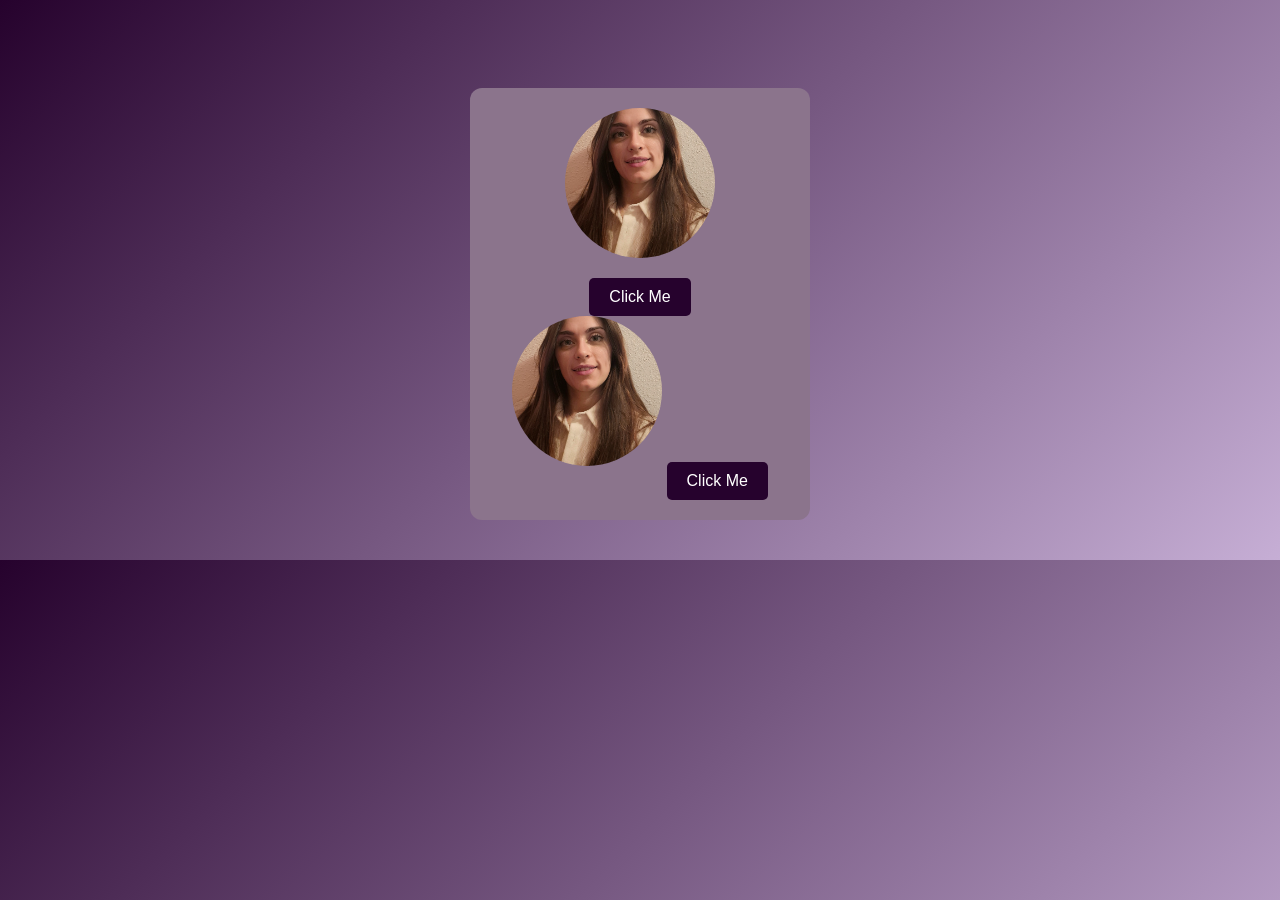
<file: 20260506/index.html>
<!DOCTYPE html>
<html lang="en">
<head>

    <meta charset="UTF-8">
    <meta name="viewport" content="width=device-width, initial-scale=1.0">
    <title>producto</title>

    <link rel="stylesheet" href="style.css">

</head>

<body>

<div class="box">
    <img src="FOTO AROA.jpg" alt="foto de Aroa">
         <button>Click Me</button>

    <div class="bo">  
        <img src="FOTO AROA.jpg" alt="foto de Aroa">
             <button>Click Me</button>
        <div
        
    </div>
</div>


</body>
</html>
</file>
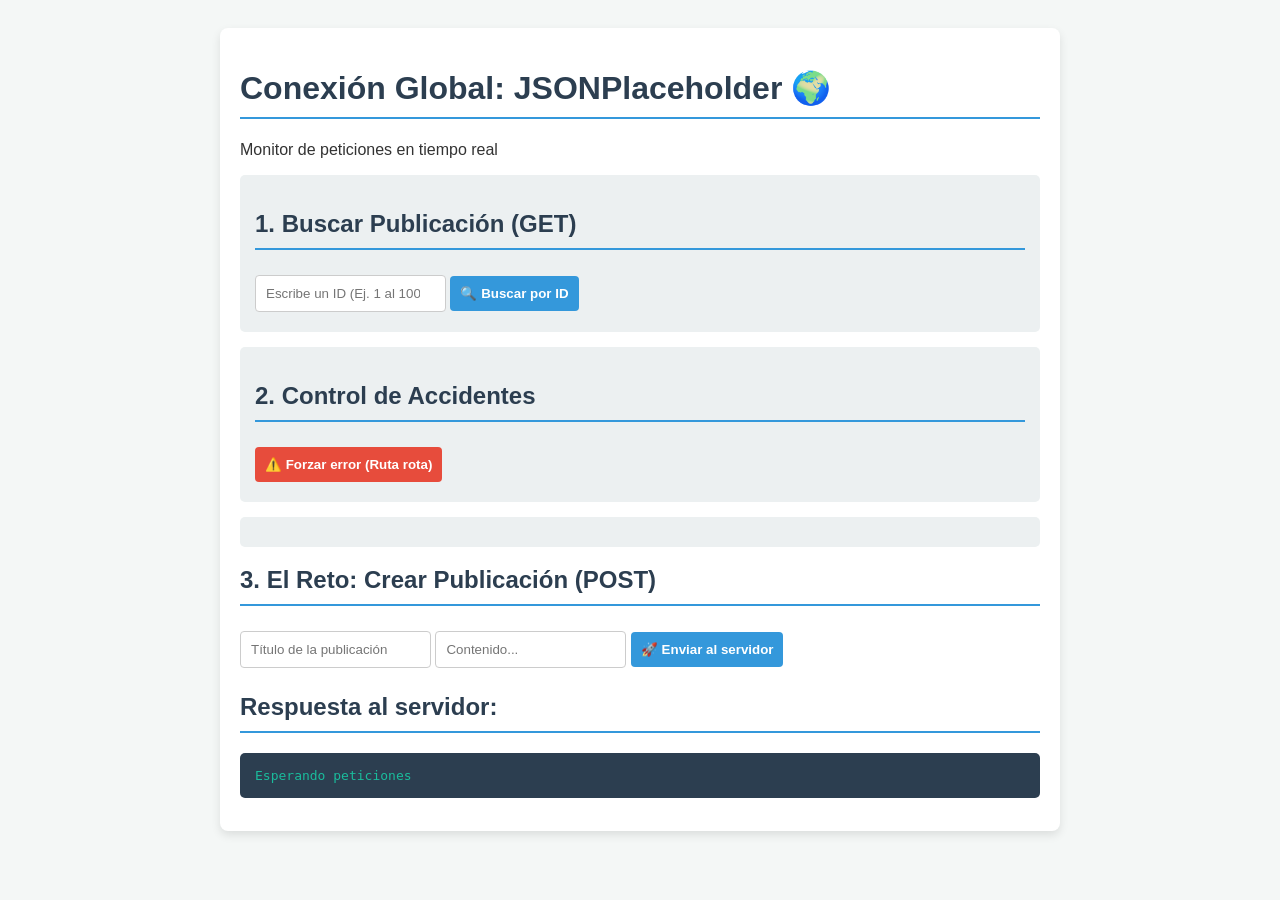
<file: 20260526-FETCH-JSONPLACEHOLDER/index.html>
<!DOCTYPE html>
<html lang="en">
<head>
    <meta charset="UTF-8">
    <meta name="viewport" content="width=device-width, initial-scale=1.0">
    <title>Dashboard Fetch API</title>
    <link rel="stylesheet" href="style.css">
    <script type="module" src="app.js" defer></script>
</head>
<body>
    <div class="container">
<h1>Conexión Global: JSONPlaceholder 🌍</h1>
<p>Monitor de peticiones en tiempo real</p>
<div class="card">
    <h2>1. Buscar Publicación (GET)</h2>
    <input type="number" id="inputId" placeholder="Escribe un ID (Ej. 1 al 100)">
    <button id="btnBuscar"> 🔍 Buscar por ID</button>
</div>

<div class="card">
    <h2>2. Control de Accidentes</h2>
    <button id="bntError" class="btn-peligro">⚠️ Forzar error (Ruta rota)</button>
</div>


<div class="card"></div>
<h2>3. El Reto: Crear Publicación (POST)</h2>
<form id="formCrear">
<input type="text" id="inputTítulo" placeholder="Título de la publicación" required>
<input type="text" id="inputCuerpo" placeholder="Contenido..." required>
<button type="submit">🚀 Enviar al servidor</button>

</form>

<div>
    <h2>Respuesta al servidor:</h2>
    <pre id="pantallaResultados">Esperando peticiones</pre>
</div>

</body>

</html>
</file>
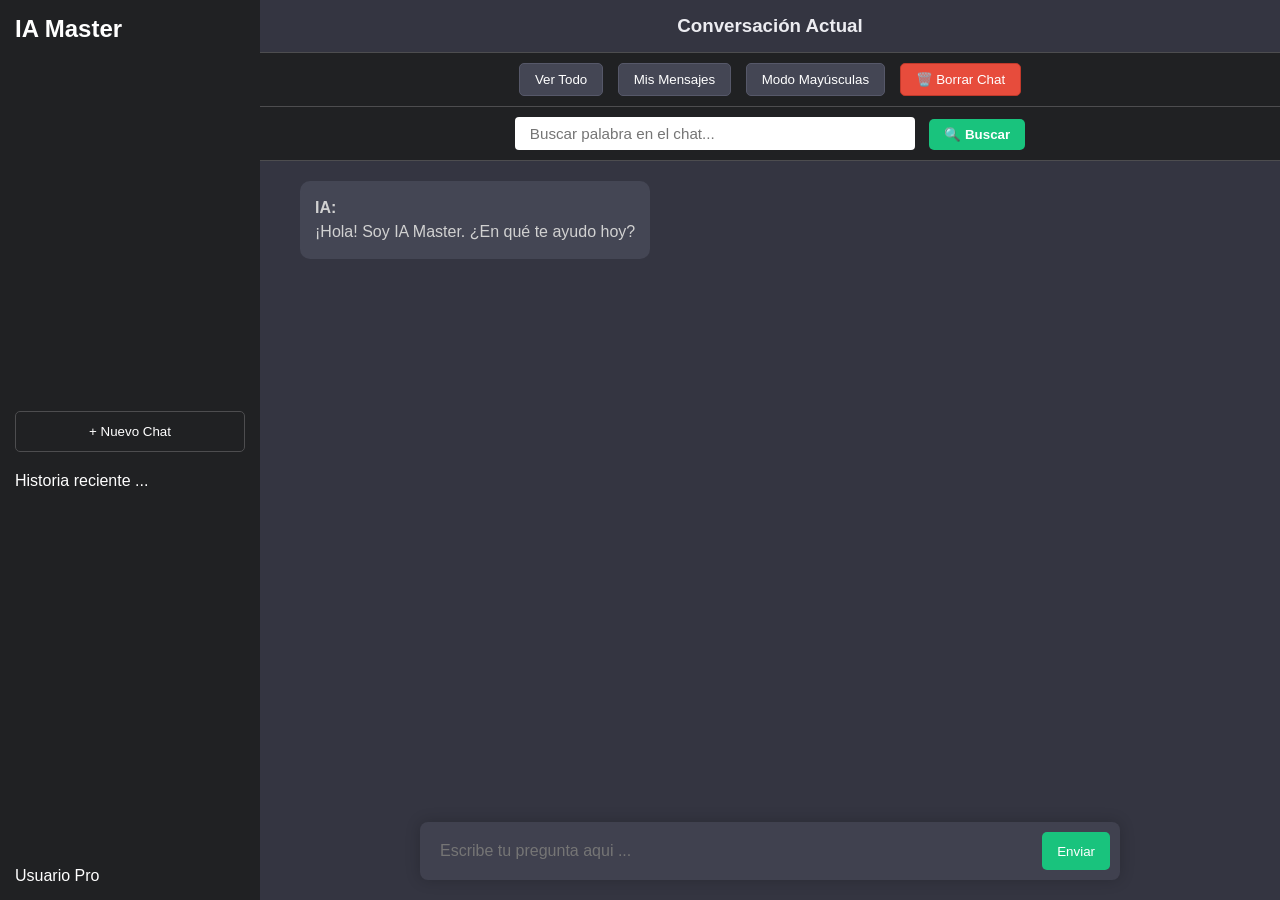
<file: saasia/index.html>
<!doctype html>
<html lang="es">
    
  <head>
    <meta charset="UTF-8" />
    <meta name="viewport" content="width=device-width, initial-scale=1.0" />
    <title>Mi IA SaaS - Panel de Control</title>
    <link rel="stylesheet" href="style.css" />
    <!-- Relacionamos con el fichero app.js DEFER para que cargue junto al html -->
    <script src="app.js" defer></script>

  </head>

  <body>
    <div class="app-container">
        <aside class="sidebar">
            <div class="logo-area">
                <h2>IA Master</h2>
            </div>
            <nav class="menu-lateral">
                <button>+ Nuevo Chat</button>
                <div class="historial">
                    <p>Historia reciente ...</p>
                    <ul>
                        <li>¿Cómo hacer dieta?</li>
                        <li>Receta de pizza</li>
                    </ul>
                </div>
            </nav>
            <div class="perfil">
                <span>Usuario Pro</span>
            </div>
        </aside>

        <main class="chat-area">
            
            <header class="chat-header">
                <h3>Conversación Actual</h3>
            </header>

            <!-- AGREGAR BOTONES  -->
            <div class="controles-filtros">
                <button onclick="mostrarTodo()"> Ver Todo</button>
                <button onclick="verMisMensajes()">Mis Mensajes</button>
                <button onclick="modoGritar()">Modo Mayúsculas</button>
                <button onclick="borrarChat()" class="btn-peligro">🗑️ Borrar Chat</button>
            </div>
            <div class="buscador-container">
                <input type="text" id="input-buscador" placeholder="Buscar palabra en el chat...">
                <button onclick="buscarMensaje()">🔍 Buscar</button>
            </div>
            <!-- Eliminar el mensaje Hola ..... y el id="caja-mensajes" -->
            <section class="mensajes-container" id="caja-mensajes"></section>

            <footer class="input-area">
                <!-- Evento Form señade la función enviarPrompt -->
                <form class="chat-form" onsubmit="enviarPrompt(event)">
                
                <!-- for="mensaje-input" // sr-only = Solo para lectores de pantalla -->
                
                <label for="mensaje-input" class="sr-only">Mensaje</label>
                
                
                <!-- Añadir ID -->
                    <input 
                        type="text" 
                        id="mensaje-input" 
                        placeholder="Escribe tu pregunta aqui ..."
                        autocomplete="off" >
                <!-- Añadir tipo submit -->
                    <button type="submit">Enviar</button>
                </form>
            </footer>
        </main>
    </div>
  </body>
</html>
</file>
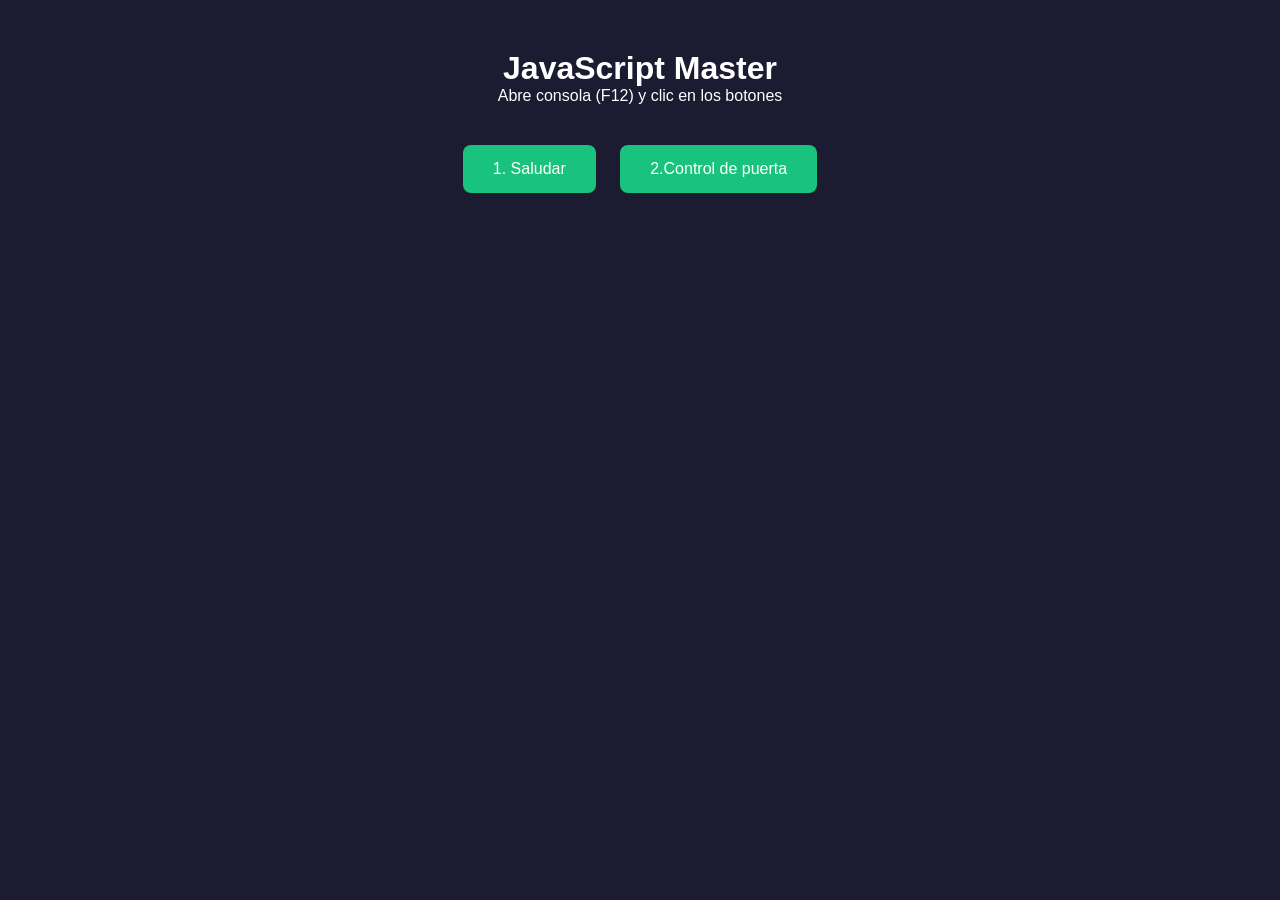
<file: 20260504/01-EJERCICIO/index.html>
<!DOCTYPE html>
<html lang="en">
<head>
    <meta charset="UTF-8">
    <meta name="viewport" content="width=device-width, initial-scale=1.0">
    <title>Document</title>
    <link rel="stylesheet" href="style.css">

</head>
<body>
    <h1>JavaScript Master</h1>
    <p>Abre consola (F12) y clic en los botones</p>

    <div class="botones-container">
        <button onclick="Saludar()">1. Saludar</button>
        <button onclick="verificarAcceso()"> 2.Control de puerta</button>
</div>

<script src="script.js"></script>
</body>
</html>
</file>
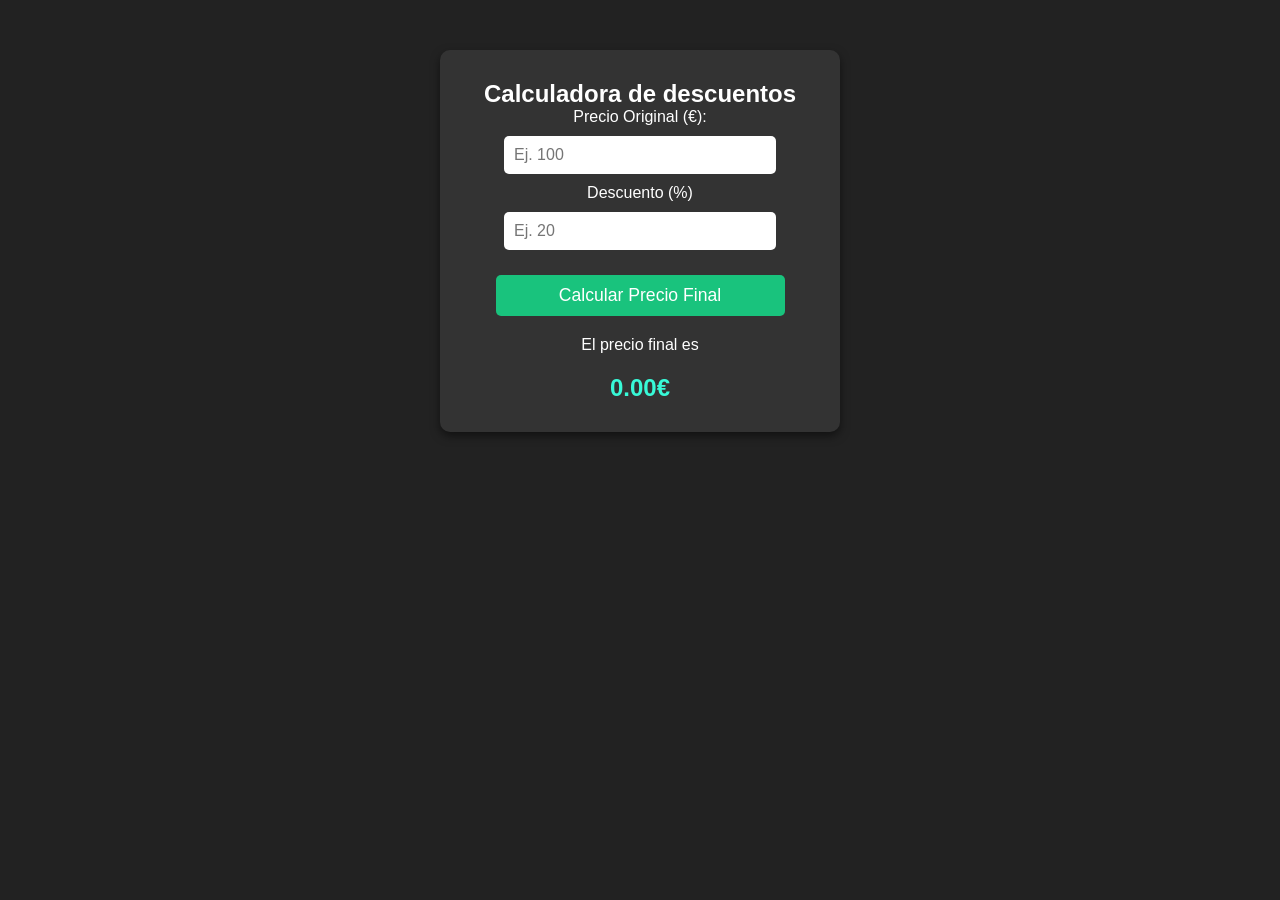
<file: 20260505/01-Ejercicio/index.html>
<!doctype html>
<html lang="en">
  <head>
    <meta charset="UTF-8" />
    <meta name="viewport" content="width=device-width, initial-scale=1.0" />
    <title>Calculadora de descuetnos</title>
    <!-- 1. Conexión con el diseño css -->
    <link rel="stylesheet" href="style.css" />
    <!--2.Conexion con el cerebro JS usando DEFER -->
    <script src="script.js" defer></script>
  </head>
  <body>
    <div class="card">
      <h2>Calculadora de descuentos</h2> 
       <label>Precio Original (€):</label>  
       <input type="number" id="precio" placeholder="Ej. 100">
       <br />
      
      <label>Descuento (%)</label>
      <input type="number" id="descuento" placeholder="Ej. 20">
      <br />
      <!-- El evento onclick llama a nuestra funcion en JS -->
      <button onclick="CalcularPrecioFinal()">Calcular Precio Final</button>
      <br>
      <p class="precio"> El precio final es</p>
      <p class="resultado" id="texto-resultado">0.00€</p>
    </div>
  </body>
</html>
</file>
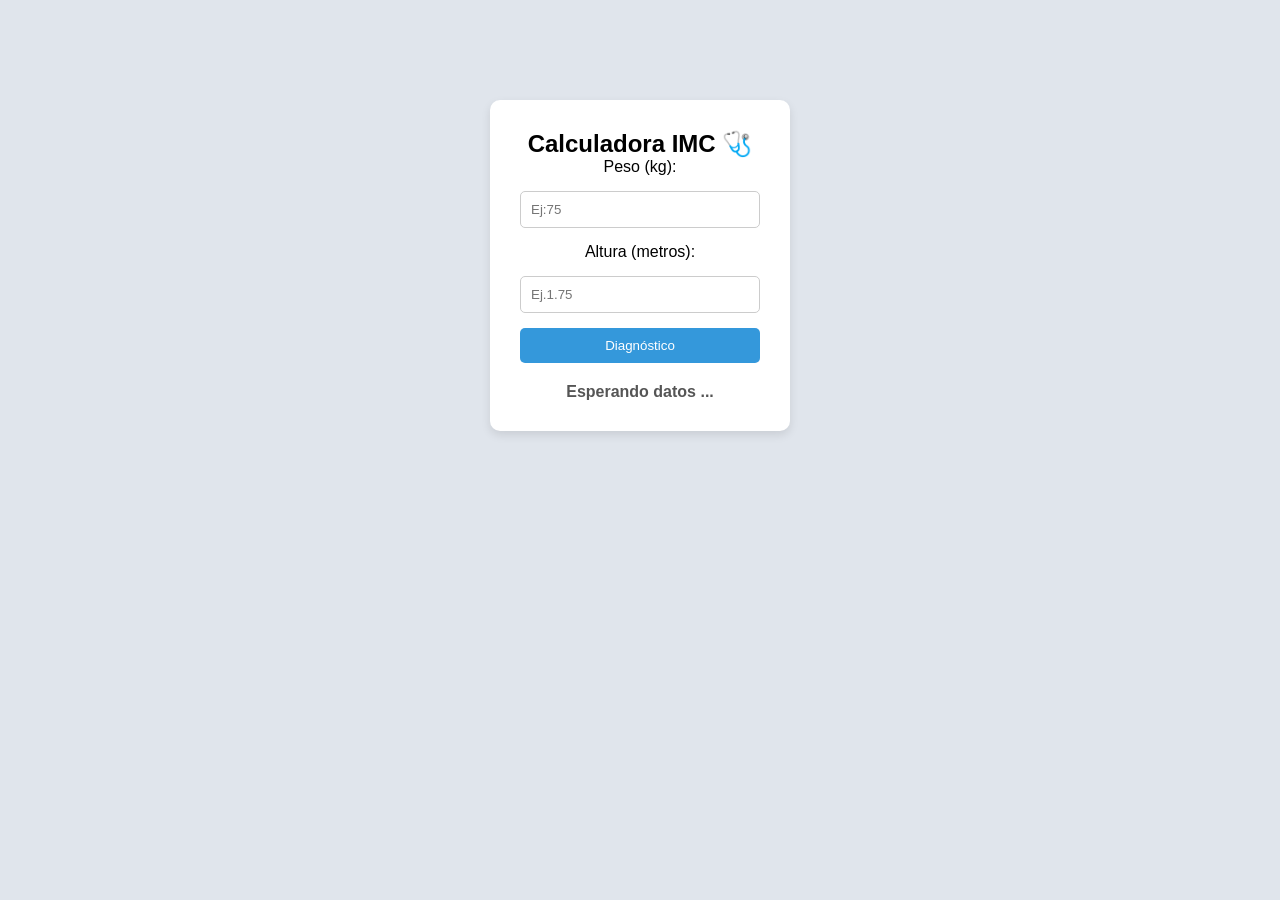
<file: 20260507/01.Ejercicio/index.html>
<!DOCTYPE html>
<html lang="en">
<head>
    <meta charset="UTF-8">
    <meta name="viewport" content="width=device-width, initial-scale=1.0">
    <title>Calculadora de IMC</title>
    <link rel="stylesheet" href="style.css">
    <script src="script.js" defer></script>
</head>
<body>
<div class="card">
    <h2> Calculadora IMC 🩺 </h2>
    
    <label> Peso (kg):</label>
    <input type="number" id="input-peso" placeholder="Ej:75">

    <label> Altura (metros):</label>
<input type="number" step="0.01" id="input-altura" placeholder="Ej.1.75">

<button onclick="calcularIMC()">Diagnóstico</button>

<p class="resultado" id="mensaje-salida">Esperando datos ...</p>

   </div>
</body>
</html>
</file>
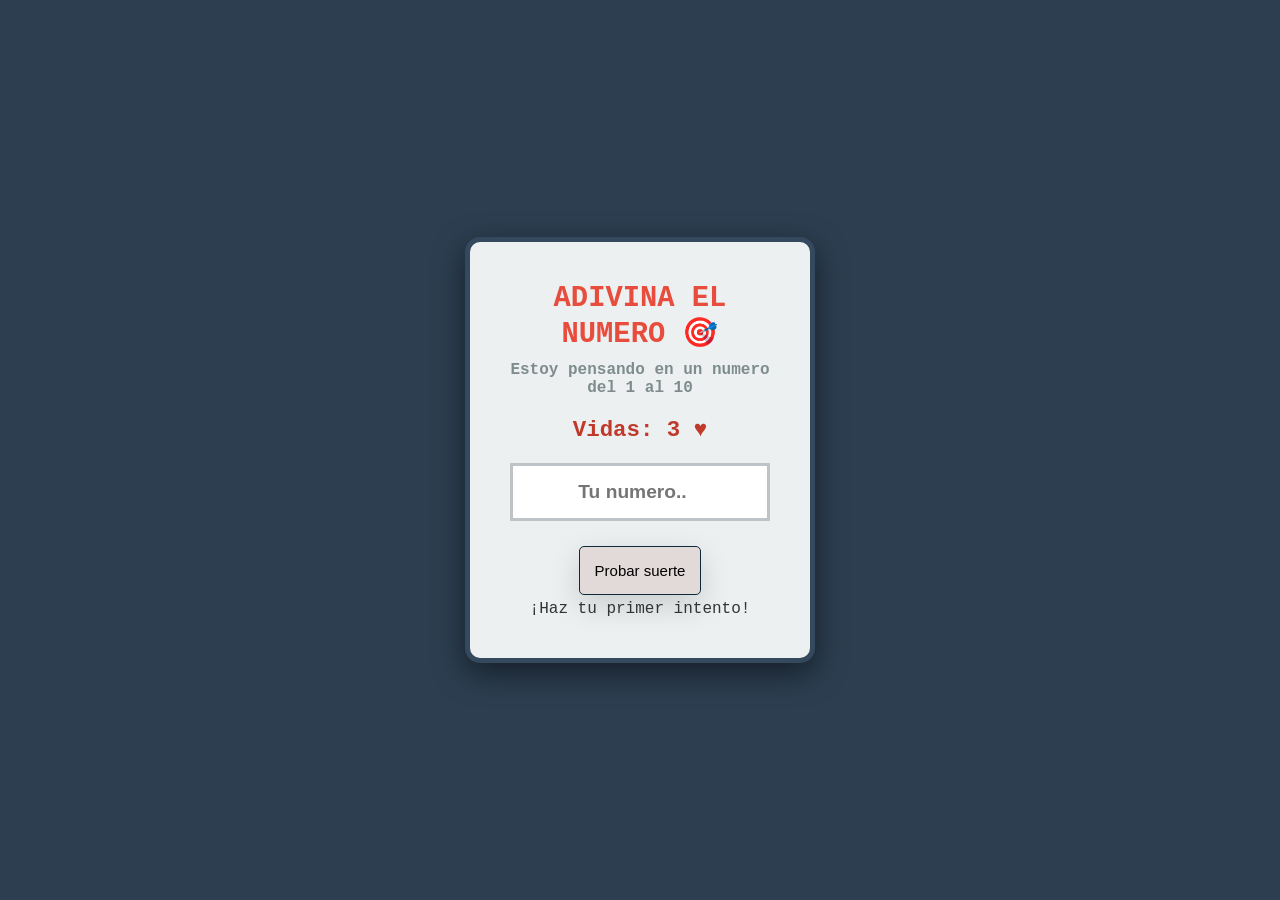
<file: 20260508/01-Ejercicio/index.html>
<!DOCTYPE html>
<html lang="en">
<head>
    <meta charset="UTF-8">
    <meta name="viewport" content="width=device-width, initial-scale=1.0">
    <title>Arcade: Adivina el Número</title>
<link rel="stylesheet" href="style.css">
<script src="script.js" defer></script>

</head>
<body>
    <div class="card">
<h2>Adivina el numero 🎯</h2>
<p class="instrucciones">
    Estoy pensando en un numero del 1 al 10
</p>
<!-- Mostras vidas diámicamente (JS)(contador de vidas) -->
<h3 id="texto-vidas"> Vidas: 3 ♥️</h3>
<!-- Campo donde el usuario escribe -->
<input type="number" id="input-numero" placeholder="Tu numero..">
<button id="btn-jugar" onclick="comprobarnumero()">
    Probar suerte
</button>
<!-- Aquí aparecerán los mensajes del juego  -->
<p class="resultado" id="mensaje-salida">
    ¡Haz tu primer intento!
</p>

    </div>

    
</body>
</html>
</file>
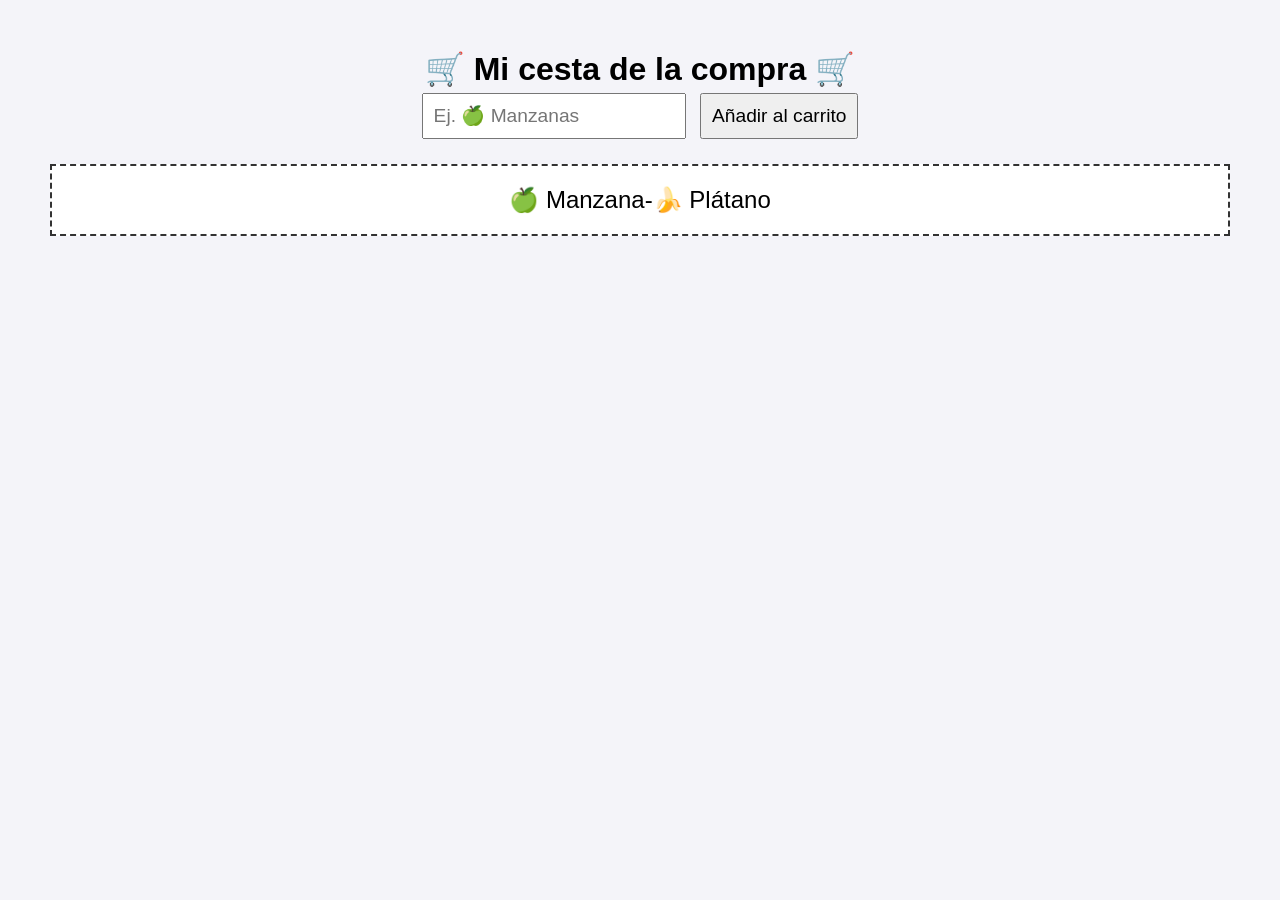
<file: 20260511/02 -ejercicio/index.html>
<!DOCTYPE html>
<html lang="en">
<head>
    <meta charset="UTF-8">
    <meta name="viewport" content="width=device-width, initial-scale=1.0">
    <title>Cesta de comprat</title>
    <link rel="stylesheet" href="style.css">
    <script src="script.js" defer></script>
</head>
<body>
    <h1>🛒 Mi cesta de la compra 🛒</h1>
<input type="text" id="nuevo-item" placeholder="Ej. 🍏 Manzanas">
<button onclick="añadirAlcarrito()">Añadir al carrito</button>
<div id="pantalla-cesta"></div>
</body>
</html>
</file>
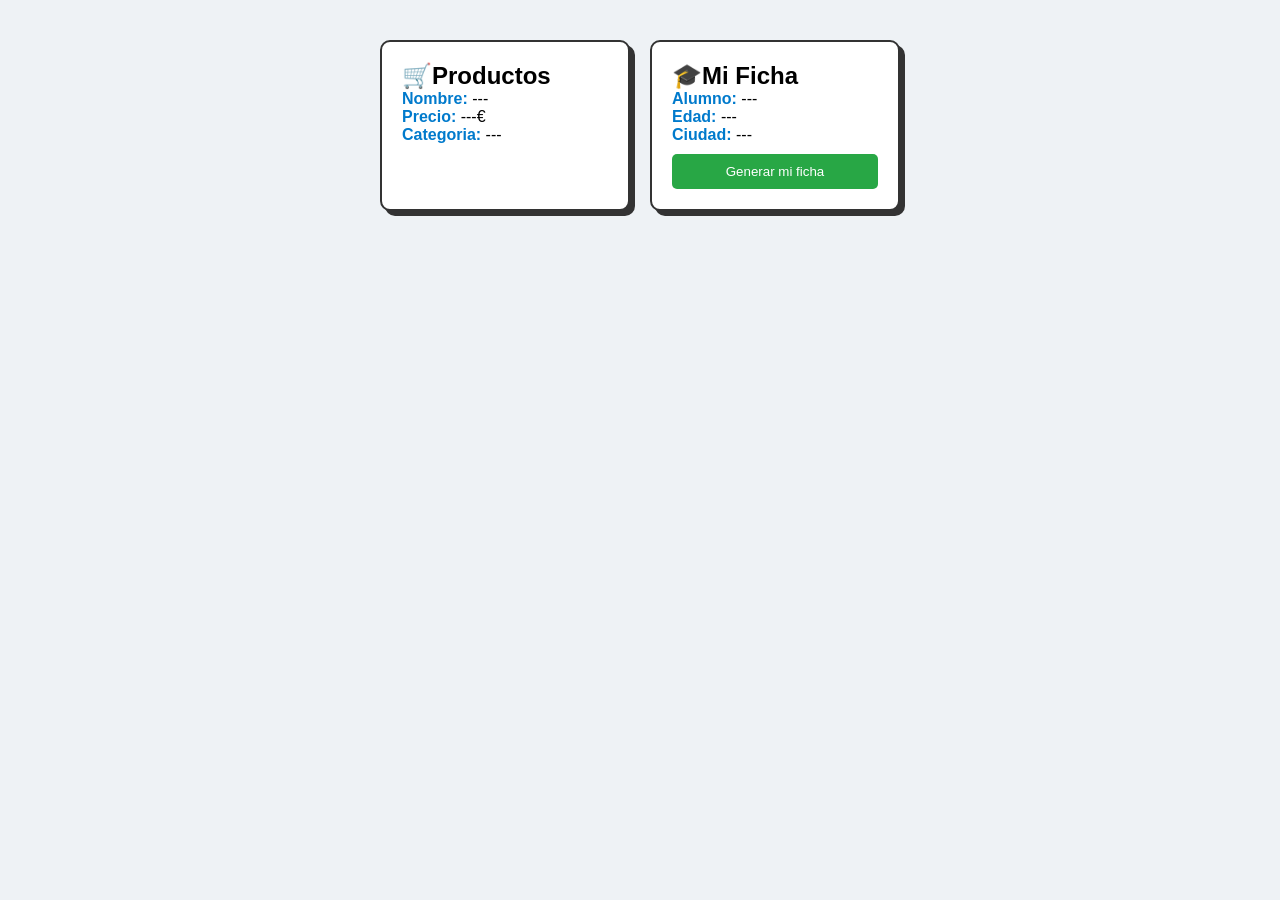
<file: 20260512/01 - ejercicio/index.html>
<!DOCTYPE html>
<html lang="en">
<head>
    <meta charset="UTF-8">
    <meta name="viewport" content="width=device-width, initial-scale=1.0">
    <title>Fichas Técnicas</title>
    <link rel="stylesheet" href="style.css">
    <script src="script.js" defer></script>
</head>
<body>

    <div class="tarjeta">
        <h2>🛒Productos</h2>
        <p>
            <span class="etiqueta">Nombre:</span>
            <span id="prod-nombre">---</span>
        </p>
        
        <p>
            <span class="etiqueta">Precio:</span>
            <span id="prod-precio">---</span>€
        </p>
    
        <p>
            <span class="etiqueta">Categoria:</span>
            <span id="prod-cat">---</span>
        </p>
    </div>

    <div class="tarjeta">
      <h2>🎓Mi Ficha</h2>
        <p>
            <span class="etiqueta">Alumno:</span>
            <span id="alum-nombre">---</span>
        </p>
        
        <p>
            <span class="etiqueta">Edad:</span>
            <span id="alum-edad">---</span>
        </p>
    
        <p>
            <span class="etiqueta">Ciudad:</span>
            <span id="alum-ciudad">---</span>
        </p>
        <button onclick="mostrarMiFicha()">Generar mi ficha</button>
    </div>


</body>
</html>
</file>
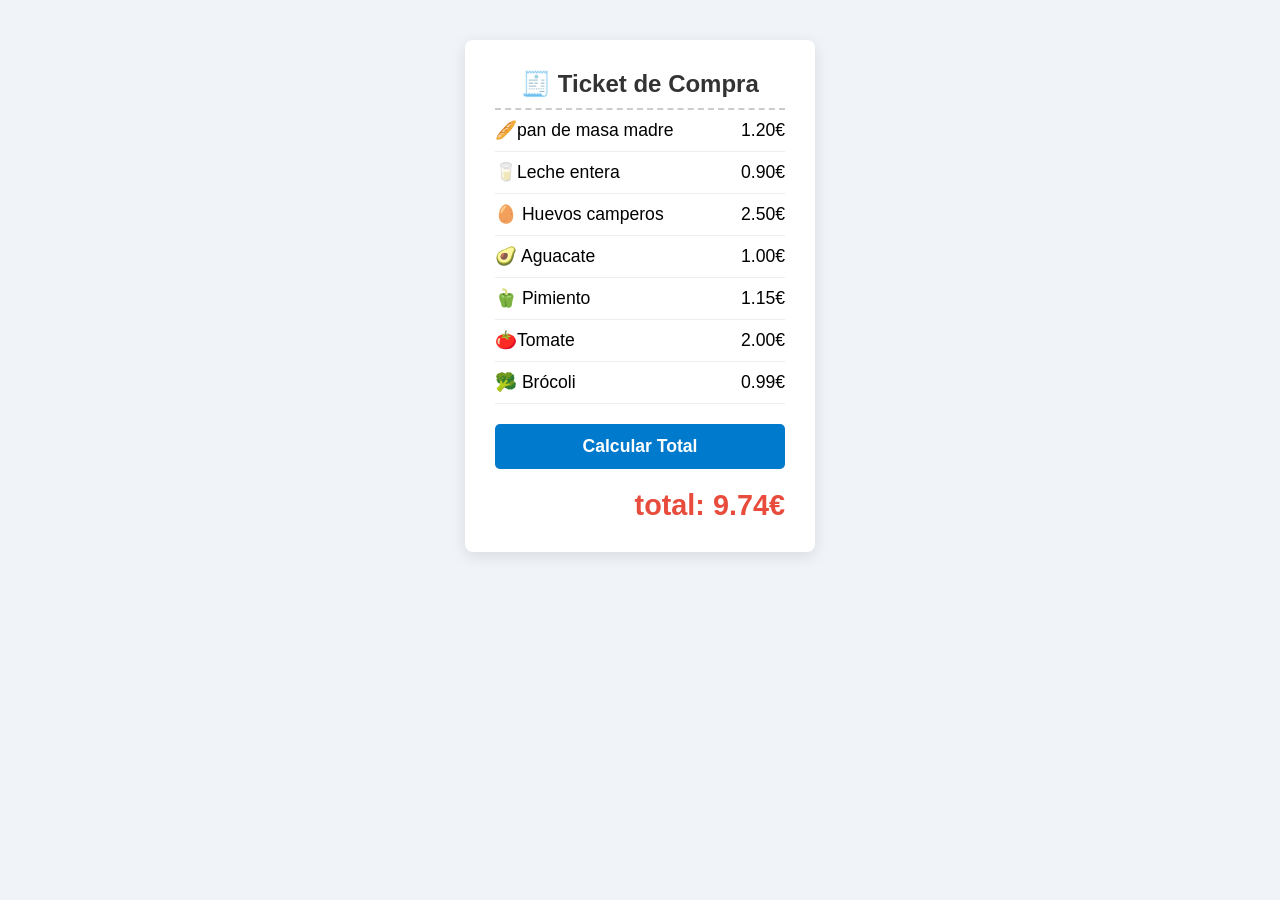
<file: 20260512/02 - ejercicio/index.html>
<!DOCTYPE html>
<html lang="en">
<head>
    <meta charset="UTF-8">
    <meta name="viewport" content="width=device-width, initial-scale=1.0">
    <title>Caja Registradora</title>
    <link rel="stylesheet" href="style.css">
    <script src="script.js" defer></script>
</head>
<body>
    <div class="ticket">
        <h2>🧾 Ticket de Compra</h2>
        <ul id="lista-producto"></ul>
        <button onclick="cobrar()">Calcular Total</button>
        <p class="total" id="resultado-total">Total: 0.00 €</p>
    </div>
    
</body>
</html>
</file>
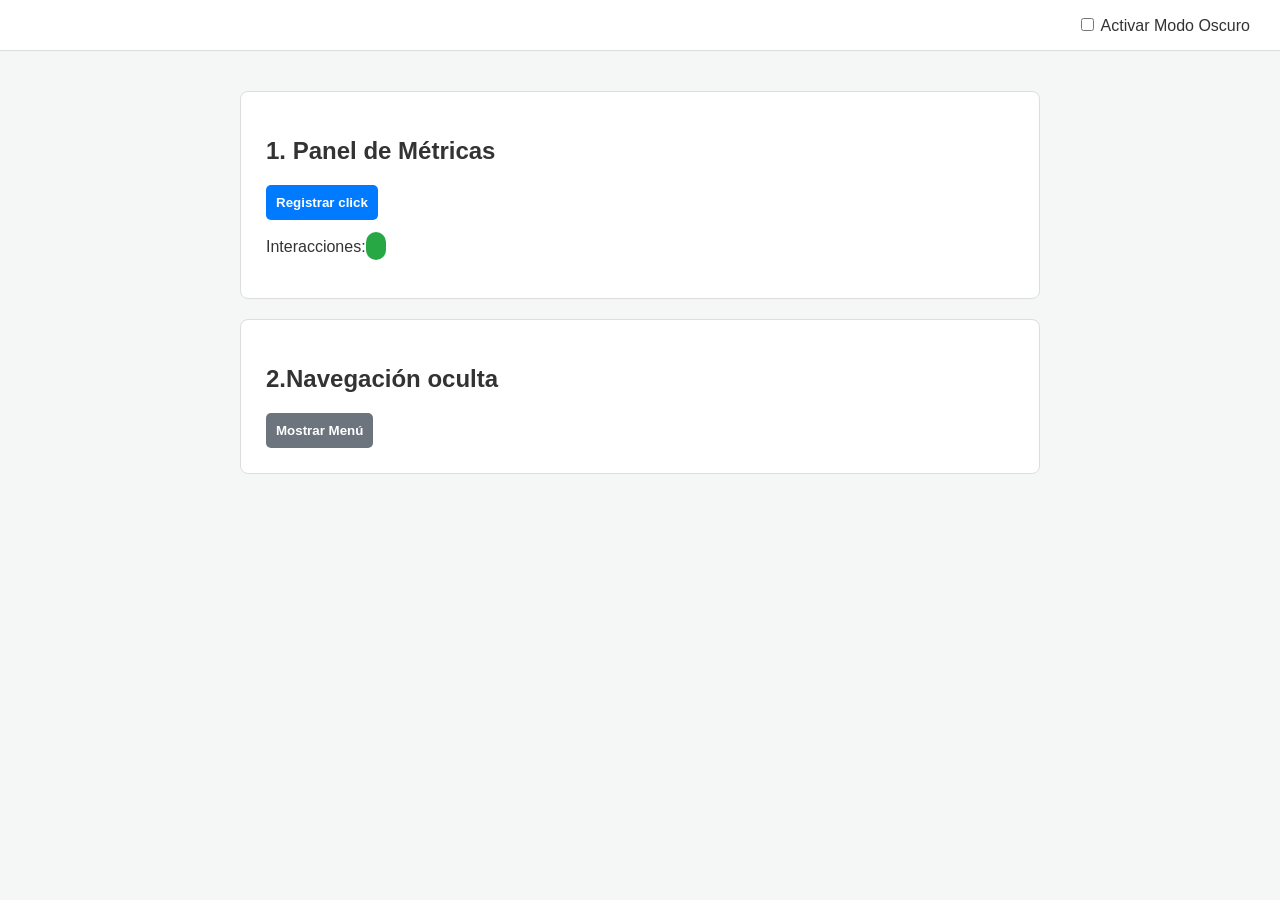
<file: 20260518-Fundamentos-DOM/01 - Ejercicio/index.html>
<!DOCTYPE html>
<html lang="en">

<head>
    <meta charset="UTF-8">
    <meta name="viewport" content="width=device-width, initial-scale=1.0">
    <title>Agencia - Componentes DOM</title>
    <link rel="stylesheet" href="style.css">
    <script src="script.js" defer></script>
</head>

<body>
    <header class="top-bar">
        <label class="switch-container">
            <input type="checkbox" id="themeToggle">
            <span class="switch-text">Activar Modo Oscuro</span>
        </label>
    </header>
    <main class="contenedor-principal">
        <!-- Contador de clicks-->
        <section class="card">
            <h2>1. Panel de Métricas</h2>
            <button id="countBtn" class="btn btn-primary">Registrar click</button>
            <p class="resultado">Interacciones: <span id="count" class="badge"></span></p>

        </section>

<!--  Menú Toggle -->
  <section class="card">
    <h2>2.Navegación oculta</h2>
    <button id="toggleMenu" class="btn btn-secondary">Mostrar Menú</button>
    <!-- La clase oculto mantendrá esto invisible inicialmente -->
     <nav id="mainNav" class="oculto menu-desplegable">
        <ul>
            <li><a href="#">Panel de control</a></li>
            <li><a href="#">Ajuste de cuentas</a></li>
            <li><a href="#">Cerrar Sesión</a></li>
        </ul>
     </nav>

  </section>
    </main>

</body>

</html>
</file>
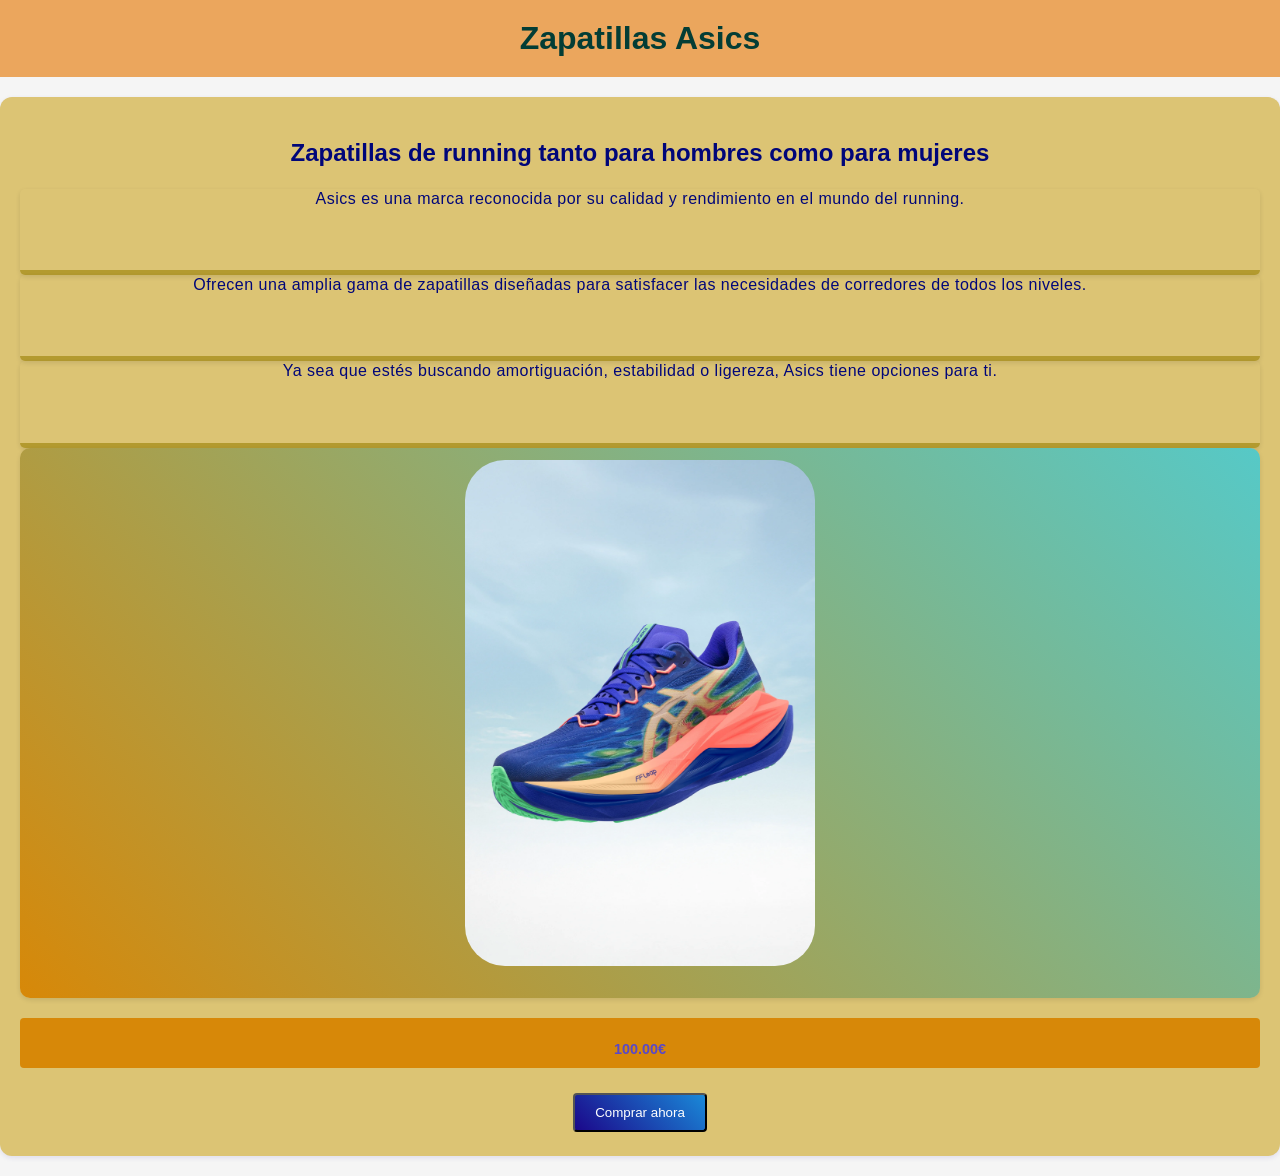
<file: ensayos/07052026/index.html>
<!DOCTYPE html>
<html lang="en">

<head>
    <meta charset="UTF-8">
    <meta name="viewport" content="width=device-width, initial-scale=1.0">
    <title>Asics</title>
    <link rel="stylesheet" href="style.css">
</head>

<body>
<header>
    <h1>Zapatillas Asics</h1>
</header>

 <div class="zapatillas">
    <h2>Zapatillas de running tanto para hombres como para mujeres</h2>
 
    <p class="descripcion">Asics es una marca reconocida por su calidad y rendimiento en el mundo del running. </p>
        <p class="descripcion">Ofrecen una amplia gama de zapatillas diseñadas para satisfacer las necesidades de corredores de todos los niveles. </p>
        <p class="descripcion">Ya sea que estés buscando amortiguación, estabilidad o ligereza, Asics tiene opciones para ti.</p>

        
        <div class="img-box">
            <img src="asics2.webp" alt="Zapatillas Asics">
        </div>
        
<h3 class="precio">100.00€</h3>
<button class="btn">Comprar ahora</button>


</div>


</body>
</html>
</file>
<file: 20260506/style.css>
/* ====== BODY ====== */
body {
    background: linear-gradient(135deg, #26022d 0%, #c6aed5 100%);
    color: white;
    text-align: center;
    font-family: Arial, Helvetica, sans-serif;
    padding-top: 40px;
}

.box {
    display: flex;
    flex-direction: column;
    align-items: center;
    background: #8b748c;
    border-radius: 12px;
    padding: 20px;
    margin: 40px auto;
    width: 300px;
    text-align: center;
}

.box img {
    width: 150px;
    height: 150px;
    border-radius: 50%;
    object-fit: cover;
    margin-bottom: 20px;
}

.box button {
    background: #26022d;
    color: white;
    border: none;
    padding: 10px 20px;
    border-radius: 5px;
    cursor: pointer;
    font-size: 16px;
}
    font-size: 0.8rem;   /* LETRA MÁS PEQUEÑA */
    margin-bottom: 20px; /* LO SUBE */
    display: inline-block;
}

.bo{
    background: #8b748c;
    border-radius: 12px;
    padding: 20px;
    margin: 40px auto;
    width: 300px;
    text-align: center;
}


.contenedor-enlaces {
    background-color: rgb(157, 100, 155);
    color: #670647;
    width: 320px;
    padding: 40px 30px;
    border-radius: 5px;
    text-align: center;
    box-shadow: 0 4px 10px rgb(0, 0, 0.05);
    transition: transform 0.3s ease, box-shadow 0.3s ease;
}

.contenedor-enlaces {
    color: #670647;
    width: 100%;
    display: flex;
    justify-content: center;
    gap: 40px;
    margin-top: 150px;
}

.contenedor-enlaces:hover {
    transform: translateY(-10px);
    box-shadow: 0 15px 30px rgba(0, 0, 0, 0.20);
}


@media (max-widht:500px) {
    .form-container {
        width: 100%;
        padding: 20px;
    }

    body {
        background: #ec7da8;
    }
}
</file>
<file: 20260526-FETCH-JSONPLACEHOLDER/style.css>
body {
    font-family: 'Segoe UI', Tahoma, Geneva, Verdana, sans-serif;
    background: #f4f7f6;
    color: #333;
    padding: 20px;
}

.container {
    max-width: 800px;
    margin: auto;
    background: white;
    padding: 20px;
    border-radius: 8px;
    box-shadow: 0 4px 10px rgba(0,0,0,0.1);
}

h1, h2 {
    color: #2c3e50;
    border-bottom: 2px solid #3498db;
    padding-bottom: 10px;
}

.card {
    background: #ecf0f1;
    padding: 15px;
    margin-top: 15px;
    border-radius: 5px;
}
input, button {
    padding: 10px;
    margin: 5px 0;
    border: 1px solid #ccc;
    border-radius: 4px;
}

button {
    background: #3498db;
    color: white;
    cursor: pointer;
    border: none;
    font-weight: bold;
}
button:hover{
    background: #2980b9;
}
button.btn-peligro {
    background: #e74c3c;
}
pre {
    background: #2c3e50;
    color: #1abc9c;
    padding: 15px;
    border-radius: 5px;
    overflow-x: auto;
}
</file>
<file: saasia/style.css>
/* CSS PROYECTO SAAS */
/* 1. RESETEO Y BASES */
*{
    margin: 0;
    padding: 0;
    box-sizing: border-box;
    font-family: 'Segoe UI', Tahoma, Geneva, Verdana, sans-serif;
}

/* 2. LAYOUT PRINCIPAL (Flexbox)*/
.app-container{
    display: flex; /*Ponemos Sidebar y chat en fila*/
    height: 100vh; /*Ocupar el 100% de la altura de la ventana*/
    overflow: hidden; /*Evita que la web entera haga scroll*/
}

/* 3. SIDEBAR (Barra lateral) */
.sidebar{
    width: 260px; /*Ancho fijo para el menú */
    background-color: #202123; /*Color oscuro tipo CHATGPT*/
    color: white;
    display: flex;
    flex-direction: column; /*Los elementos del menú van*/
    justify-content: space-between; /*Logo arriba, perfil abajo*/
    padding: 15px;
}

.menu-lateral button{
    width: 100%;
    padding: 12px;
    background: transparent;
    border: 1px solid #4d4d4f;
    color: white;
    border-radius: 5px;
    cursor: pointer;
    margin-bottom: 20px;
}

.historial ul {
    margin-top: 10px;
    padding-left: 20px;
}

.historial li {
    margin-bottom: 8px;
}

/* 4. AREA DE CHAT (Zona Central) */

.chat-area{
    flex-grow: 1; /*Ocupa TODO el espacio restante de la pantalla*/
    display: flex;
    flex-direction: column; /*Cabecera arriba, mensajes centro, input abajo*/
    background-color: #343541;
}

.chat-header{
    padding: 15px;
    border-bottom: 1px solid #4d4d4f;
    color: #ececf1;
    text-align: center;
}

.controles-filtros {
    text-align: center;
    padding: 10px;
    background-color: #202123;
    border-bottom: 1px solid #4d4d4f;

}

.controles-filtros button {
    background: #444654;
    color: white;
    border: 1px solid #565869;
    padding: 8px 15px;
    margin: 0 5px;
    border-radius: 5px;
    cursor: pointer;
    transition: 0.3s;
}
.controles-filtros button:hover {
    background-color: #565869;
}


/* Modificamos el mensajes-container
    - mensajes uno debajo del otro
    - scroll vertical
    - simulación real de chat
*/
.mensajes-container {
    flex-grow: 1; /*Mensajes ocupan el centro*/
    padding: 20px 40px;
    display: flex;
    /* Se agrega el flex-direction : column por ser chat */
    flex-direction: column;
    /*flex-start : cololar elementos al inicio del contenedor*/
    justify-content: flex-start;
    /*strech los elementos ocupan el ancho disponible*/
    align-items: stretch;
    overflow-y: auto;
}

/*BURBUJAS*/
.msg-usuario, .msg-ia {
    padding: 15px;
    border-radius: 10px;
    margin-bottom: 15px;
    max-width: 80%;
    width: fit-content;
    line-height: 1.5;
    transition: all 0.3s ease;
}

/* La Burbuja de usuario se alinea a la derecha */
.msg-usuario {
    background-color: #19c37d ;
    color: white;
    align-self: flex-end;
}
/*Se alinea a la izquierda*/
.msg-ia {
    background-color: #444654;
    color: #d1d1d1;
    align-self: flex-start;
}


/*5. FORMULARIO DE ENTRADA (input)*/
.input-area{
    padding: 20px 40px;
}

.chat-form{
    max-width: 700px;
    margin: 0 auto; /*Centra el formulario en el medio*/
    display: flex;/*El input y el boton en fila*/
    background-color: #40414f;
    padding: 10px;
    border-radius: 8px;
    box-shadow: 0 0 15px rgba(0, 0, 0, 0.2);
}

.chat-form input {
    flex-grow: 1; /* El input estira todo lo que puede*/
    background-color: transparent;
    border: none; /*Sin borde*/
    color: white;
    padding: 10px;
    outline: none; /*Quita el borde azul al hacer click*/
    /*Aumentamos el tamño de la letra del input*/
    font-size: 1rem;
}

.chat-form button {
    background-color: #19c37d;
    color: white;
    border: none;
    padding: 5px 15px;
    border-radius: 5px;
    cursor: pointer;
    transition: 0.3s;
}

.chat-form button:hover {
    opacity: 0.9;
}
/* sr-only ocultar elemente visualmente sin eliminarlo HTML */
.sr-only {
    /*position absolute - para mover libremente top left bottom etc*/
    position: absolute;
    /*Mueve muy lejos a la izquierda*/
    left: -9999px;
}

/*Boton Peligro (Borrar)*/
.controles-filtros .btn-peligro {
    background-color: #e74c3c;
    border: 1px solid #c0392b;
}

.controles-filtros .btn-peligro:hover {
    background-color: #c0392b;
}

/*Boton Buscador  */
.buscador-container {
    text-align: center;
    padding: 10px;
    background-color: #202123;
    border-bottom: 1px solid #4d4d4f;
}

.buscador-container input {
    padding: 8px 15px;
    border-radius: 4px;
    border: none;
    width: 60%;
    max-width: 400px;
    outline: none;
    font-size: 0.95rem;
}

.buscador-container button {
    background-color: #19c37d;
    color: white;
    border: none;
    padding: 8px 15px;
    margin-left: 10px;
    border-radius: 5px;
    cursor: pointer;
    font-weight: bold;
    transition: 0.3s;
}
.buscador-container button:hover {
    opacity: 0.9;
}

/*MAGIA RESPONSIVE - ADAPTANDO EL CHAT A MÓVILES*/

/*Si la pantalla es de tamaño tablet
o móvil (menos de 768px)
*/
@media (max-width: 768px){
    /*1. Ocultanos menu lateral*/
    .sidebar {
        /*Hace de que la barra 
        desaparezca*/
        display: none;
    }
    /*2. Damos mas espacio al texto del chat*/
    .mensajes-container{
        /*Reducir el padding*/
        padding: 20px;
    }
    /*3. Ajustamos el formulario para que
    quepa bien en pantallas estrechas*/
    .input-area{
        padding: 15px;
    }
    .chat-form {
        padding: 5px;
    }

    .chat-form input{
        font-size: 0.9rem; /*letra mas pequeña*/
    }
    .chat-form button{
        padding: 8px 12px;/*boton mas compacto*/
    }
}

@media (max-width:480px) {
    .chat-header h3 {
        font-size: 1.1rem; /*Achicamos el titulo superior*/
    }

    .msg-usuario, .msg-ia {
        max-width: 90%;
        font-size: 0.95rem;
    }

}
</file>
<file: 20260504/01-EJERCICIO/style.css>
*{
margin: 0;
padding: 0;
box-sizing: border-box;
}

body {
background-color: #1b1b32;
color: white;
font-family: sans-serif;
text-align: center;
padding-top: 50px;
}

.botones-container {
margin-top: 30px;
}
button {
padding: 15px 30px;
font-size: 1rem;
cursor: pointer;
background-color: #19c37d;
border: none;
border-radius: 8px;
color: white;
margin: 10px;
transition: 0.3s;
}
button:hover {
background-color: #14a367;
transform: scale(1.05);

}
</file>
<file: 20260505/01-Ejercicio/style.css>
*{
margin: 0;
padding: 0;
box-sizing: border-box;
}

body{
font-family: sans-serif;
text-align: center;
padding: 50px;
background: #222;
color: white
}

.card {
background: #333;
padding: 30px;
border-radius: 10px;
max-width: 400px;
margin: 0 auto;
box-shadow: 0 4px 10px rgba(0, 0, 0, 0.5);
}

input {
padding: 10px;
margin: 10px 0;
width: 80%;
border-radius: 5px;
border: none;
font-size: 1rem;
}
button {
    padding: 10px 20px;
    background: #19c37d;
    color: white;
    border: none;
    border-radius: 5px;
    cursor: pointer;
    font-size: 1.1rem;
    width: 85%;
    margin-top: 15px;
    transition: 0.3s;
}
button:hover {
    background: #14a367;
    transform: scale(1.05);
}

.resultado {
    margin-top: 20px;
    font-size: 1.5rem;
    color: #38f9d7;
    font-weight: bold;
    }
.precio{
  margin-top: 20px;
}
</file>
<file: 20260507/01.Ejercicio/style.css>
* {
    margin: 0;
    padding: 0;
    box-sizing: border-box;
}

body {
    font-family: sans-serif;
    display: flex;
    justify-content: center;
    padding-top: 100px;
    background: #e0e5ec;
}

.card {
background: white;
padding: 30px;
border-radius: 10px;
text-align: center;
box-shadow:0 4px 10px rgba(0, 0, 0, 0.1);
width: 300px;
}

input {
padding: 10px;
width: 100%;
margin: 15px 0;
border: 1px solid #ccc;
border-radius: 5px;
}
button {
padding: 10px;
width: 100%;
background: #3498db;
color:white;

border: none;
border-radius: 5px;
cursor: pointer;
}
button:hover{
background-color: #2980b9;
}

.resultado {
margin-top: 20px;
font-weight: bold;
color: #555;

}
</file>
<file: 20260508/01-Ejercicio/style.css>
*{
    box-sizing: border-box;
    margin: 0;
    padding: 0;
}

body {
    /* Letra de código de juego */
font-family: 'Courier New', Courier, monospace;
background: #2c3e50;
display: flex;
justify-content: center;
align-items: center;
height: 100vh;
color: #333;
}

.card {
background: #ecf0f1;
padding: 40px;
border-radius: 15px;
box-shadow: 0 10px 30px rgba(0, 0, 0, 0.5);
width: 350px;
text-align: center;
border: 5px solid #34495e;
}

h2 {
color: #e74c3c;
margin-bottom: 10px; /*Margen inferior*/ /*margin top -> superior*/
font-size: 1.8rem;
text-transform: uppercase;
}

.instrucciones {
color: #7f8c8d;
margin-bottom: 20px;
font-weight: bold;
}

#texto-vidas {
color: #c0392b;
margin-bottom: 20px;
font-size: 1.4rem; /*tamaño de texto*/
}

input {
    width: 100%;
    margin-bottom: 20px;
    padding: 15px;/*Relleno interno se engorda el recuadro*/
    border: 3px solid #bdc3c7;
    font-size: 1.2rem;
    text-align: center;
    font-weight: bold;
}

button{
margin: 5px;
padding: 15px;
border-radius: 5px;
border: 0.1px solid #0f2a3d;
font-size: 15px;
background-color: #e2dad8;
transition: 0.3s;
box-shadow: 0 10px 30px rgba(0,0,0,0.15);

}
button:hover{
background-color: #a09595;   
    color: whitesmoke;             
    transform: scale(1.1);  
    transition: 0.3s;   
   
     
}
</file>
<file: 20260511/02 -ejercicio/style.css>
*{
margin: 0;
padding:0;
box-sizing: border-box;
}

body{
    font-family: Arial, Helvetica, sans-serif;
    background: #f4f4f9 ;
    text-align: center;
    padding: 50px;
}
input, button{
padding: 10px;
font-size: 1.2rem;
margin: 5px;
}
#pantalla-cesta {
    margin-top: 20px;
    font-size: 1.5rem;
    border: 2px dashed #333; /*dashed son guiones en el recuadro*/
    padding: 20px;
    background: #fff;

}
</file>
<file: 20260512/01 - ejercicio/style.css>
* {
    margin: 0;
    padding: 0;
    box-sizing: border-box;
}

body {
    font-family: Arial, Helvetica, sans-serif;
    background: #eef2f5;
    display: flex;
    gap: 20px;
    padding: 40px;
    justify-content: center;
}
.tarjeta {
    background: white;
    border: 2px solid #333;
    border-radius: 10px;
    padding: 20px;
    width: 250px;
    box-shadow: 5px 5px 0px #333;
}
.etiqueta {
    font-weight: bold;
    color: #007acc;
}
button {
    background: #28a745;
    color: white;
    border: none;
    padding: 10px;
    width: 100%;
    cursor: pointer;
    border-radius: 5px;
    margin-top: 10px;
}
</file>
<file: 20260512/02 - ejercicio/style.css>
*{
    margin:0;
    padding: 0;
    box-sizing: border-box;
}

body {
    font-family: Arial, Helvetica, sans-serif;
    padding: 40px;
    background: #f0f4f8;
    display: flex;
    justify-content: center;
}

.ticket {
    background: white;
    padding: 30px;
    border-radius: 8px;
    width: 350px;
    box-shadow: 0 4px 15px rgba(0,0,0,0.1);
}
h2 {
    text-align: center;
    color: #333;
    border-bottom: 2px dashed #ccc;
    padding-bottom: 10px;
}
ul {
    list-style: none;
    padding: 0;
    margin-bottom: 20px;
}
li {
    padding: 10px 0;
    border-bottom: 1px solid #eee;
    font-size: 1.1rem;
    display: flex;
    justify-content: space-between;
}
button {
    background: #007acc;
    color: white;
    padding: 12px;
    border: none;
    cursor: pointer;
    width: 100%;
    font-size: 1.1rem;
    border-radius: 5px;
    font-weight: bold;
}
button:hover{
    background: #005fa3;
}
.total {
    font-size: 1.8rem;
    font-weight: bold;
    color: #e74c3c;
    text-align: right;
    margin-top: 20px;
}
</file>
<file: 20260518-Fundamentos-DOM/01 - Ejercicio/style.css>
:root {
--bg-color: #f4f7f6;
--text-color: #333333;
--card-bg: #ffffff;
--border-color: #dddddd;
}

/* Classes específicas para el Modo Oscuro */

body.dark {
    --bg-color: #121212;
--text-color: #eeeeee;
--card-bg: #1e1e1e;
--border-color: #444444;
}

/* Estilos Globales */
body {
    font-family: 'Segoe UI', Tahoma, Geneva, Verdana, sans-serif;
    background-color: var(--bg-color);
    color: var(--text-color);
    transition: background-color 0.3s ease, color 0.3s ease;
    margin: 0;
    padding: 0;
}
.top-bar {
    background-color: var(--card-bg);
    padding: 15px 30px;
    border-bottom: 1px solid var(--border-color);
    display: flex;
    justify-content: flex-end;
}
.contenedor-principal {
    max-width: 800px;
    margin: 40px auto;
    display: flex;
    flex-direction: column;
    gap: 20px;
}
/* Tarjetas (Cards) */
.card {
    background-color: var(--card-bg);
padding: 25px;
border-radius: 8px;
border-radius: 8px;
border: 1px solid var(--border-color);
box-shadow: 0 2px 5px rgba (0, 0, 0, 0.5);
}
/* Botones */
.btn {
    padding: 10px;
    border: none;
border-radius: 5px;
font-weight: bold;
cursor: pointer;
transition: opacity 0.2s;
}
.btn:hover {
opacity: 0.8;
}
.btn-primary {
    background-color: #007bff;
    color: white;
}
.btn-secondary {
background-color: #6c757d;
color: white;
}
.badge {
    background-color: #28a745;
    color: white;
    padding: 4px 10px;
    border-radius: 12px;
    font-size: 1.1rem;
}
/* Componentes: Menú Toogle */
.menu-desplegable {
    margin-top: 15px;
background-color: var(--bg-color);
border-radius: 5px;
padding: 10px;
}
.menu-desplegable ul {
    list-style: none;
    padding: 0;
    margin: 0;
}
.menu-desplegable a {
color: var(--text-color);
text-decoration: none;
display: block;
padding: 8px;
}
/* Utilidad clave para el JS */
.oculto {
display: none;
}
.btn:disabled {
    background-color: #999;
    cursor: not-allowed;
    opacity: 0.7;
}
.globo {
    position: fixed;
    bottom: -100px;
    border-radius: 50%;
    animation: subir 4s linear forwards;
    z-index: 9999;
}

@keyframes subir {
    0% {
        transform: translateY(0) rotate(0deg);
        opacity: 1;
    }

    100% {
        transform: translateY(-120vh) rotate(720deg);
        opacity: 0;
    }
}
.notificacion {
    position: fixed;
    top: 20px;
    right: -400px;

    background-color: #28a745;
    color: white;

    padding: 15px 25px;
    border-radius: 10px;

    font-weight: bold;
    box-shadow: 0 4px 10px rgba(0,0,0,0.3);

    transition: right 0.5s ease;

    z-index: 10000;
}

.notificacion.visible {
    right: 20px;
}
</file>
<file: ensayos/07052026/style.css>
* {
    padding: 0;
margin: 0;
box-sizing: border-box;     
}

body{
    font-family: Arial, sans-serif;
    background-color: #f5f5f5;
    text-align: center;
}

header{
    background-color: #eba65d;
    color: #033d35;
    padding: 20px;
    text-align: center;
}

.zapatillas{
    color: #000679;
    text-align: center;
    max-width: 100%;
    margin: 20px auto;
    padding: 20px;
    background-color: #dcc474;
    border-radius: 12px;
    box-shadow: 0 2px 5px rgba(51, 32, 162, 0.1);
line-height: 3.0;
}

.descripcion{
    text-align: center;
    font-size: 5pxx;
    line-height: 1.2;
    color: #000679;
    margin-bottom: 15x;
    border-bottom: 5px solid #b39a2f;
    border-radius: 5px;
    padding-bottom: 5%;
    box-shadow: 0 2px 5px rgba(0,0,0,0.1); 
     letter-spacing: 0.5px;
}

img{
    max-width: 30%;
    height: auto;
    border-radius: 50px;
    padding: 10px;
    margin: 0 auto;
}
.img-box{
        max-width: 100%;
        height: auto;   
    padding: 0.2%;
    border-radius: 10px;
    background:linear-gradient(45deg, #d78808, #56c9c7);
    text-align: center;
    margin-bottom: 20px;
    box-shadow: 0 2px 5px rgba(0,0,0,0.1);
   
}

.precio{
    background-color: #d78808;
    text-align: center;
    height: 50px;
    padding: 10px;
    margin: 5px auto;
    max-width: 100%;
    font-size: 90%;
    color: #5948c9;
    margin-bottom: 20px;
    display: block;
    border-radius: 4px;
} 


.btn{
    text-align: center;
    display: center;
    padding: 10px 20px;
    background:linear-gradient(45deg, #1b078a, #1a89d8);
    color: #fff;
    text-decoration:none ;
    border-radius: 4px;
    transition: background-color 0.3s ease;
}

.btn:hover{
    background:linear-gradient(45deg, hsl(21, 75%, 58%), #ef6f07);
}
</file>
